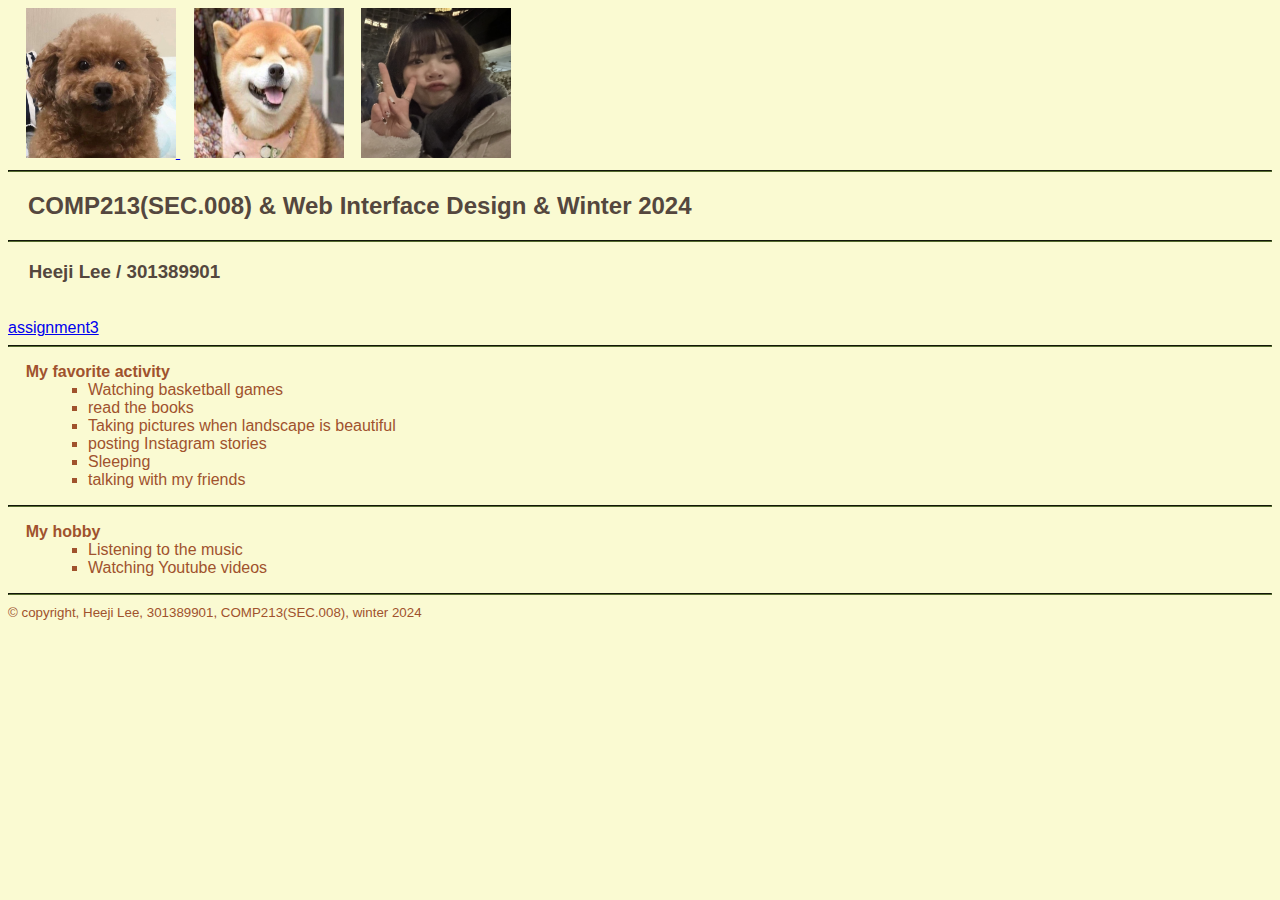
<file: index.html>
<!DOCTYPE html>
<html lang="en">
    <head>
        <title>Heeji Lee - Home page</title>
    </head>
    <body style="font-family:Arial; color:sienna; background-color:lightgoldenrodyellow;">
        <!--Heeji Lee 301389901-->
        <div>
            <header>
             &nbsp; &nbsp; <a href="index.html"> <img src="image/dog.jpeg" height="150" width="150"> </a>
             &nbsp; &nbsp;<img src="image/dog2.jpeg" height="150" width="150">
             &nbsp; &nbsp;<img src="image/heeji.jpg" height="150" width="150">
            <hr style="border-color:darkolivegreen;">
            <h2 style="color:rgb(84, 71, 62);"> <strong> &nbsp; &nbsp;COMP213(SEC.008) & Web Interface Design & Winter 2024 </strong></h2>
            <hr style="border-color:darkolivegreen;">
            <h3 style="color:rgb(84, 71, 62);"> &nbsp; &nbsp; Heeji Lee / 301389901</h3>
            <br>
             <a href="C:\Users\leg_1\OneDrive\바탕 화면\HTML CSS\assignment3\assignment3.html">assignment3</a>
            <hr style="border-color:darkolivegreen;">
            </header>

            <nav>
            <dl>
                <dt> <strong>  &nbsp; &nbsp; My favorite activity </strong></dt>
             <dd>
                <ul type="square">
                <li> Watching basketball games</li>
                <li> read the books</li>
                <li> Taking pictures when landscape is beautiful</li>
                <li> posting Instagram stories</li>
                <li> Sleeping</li>
                <li> talking with my friends</li>
             </ul>
            </dd>
            </dl>
            <hr style="border-color:darkolivegreen;">
            <dl>
                <dt> <strong> &nbsp; &nbsp; My hobby </strong></dt>
             <dd>
                <ul type="square">
                <li> Listening to the music</li>
                <li> Watching Youtube videos</li>
             </ul>
            </dd>
            </dl>
            </nav>

            <footer>
            <hr style="border-color:darkolivegreen;">
            <small> &copy; copyright, Heeji Lee, 301389901, COMP213(SEC.008), winter 2024</small>
            </footer>
      </div>
    </body>
</html>
</file>
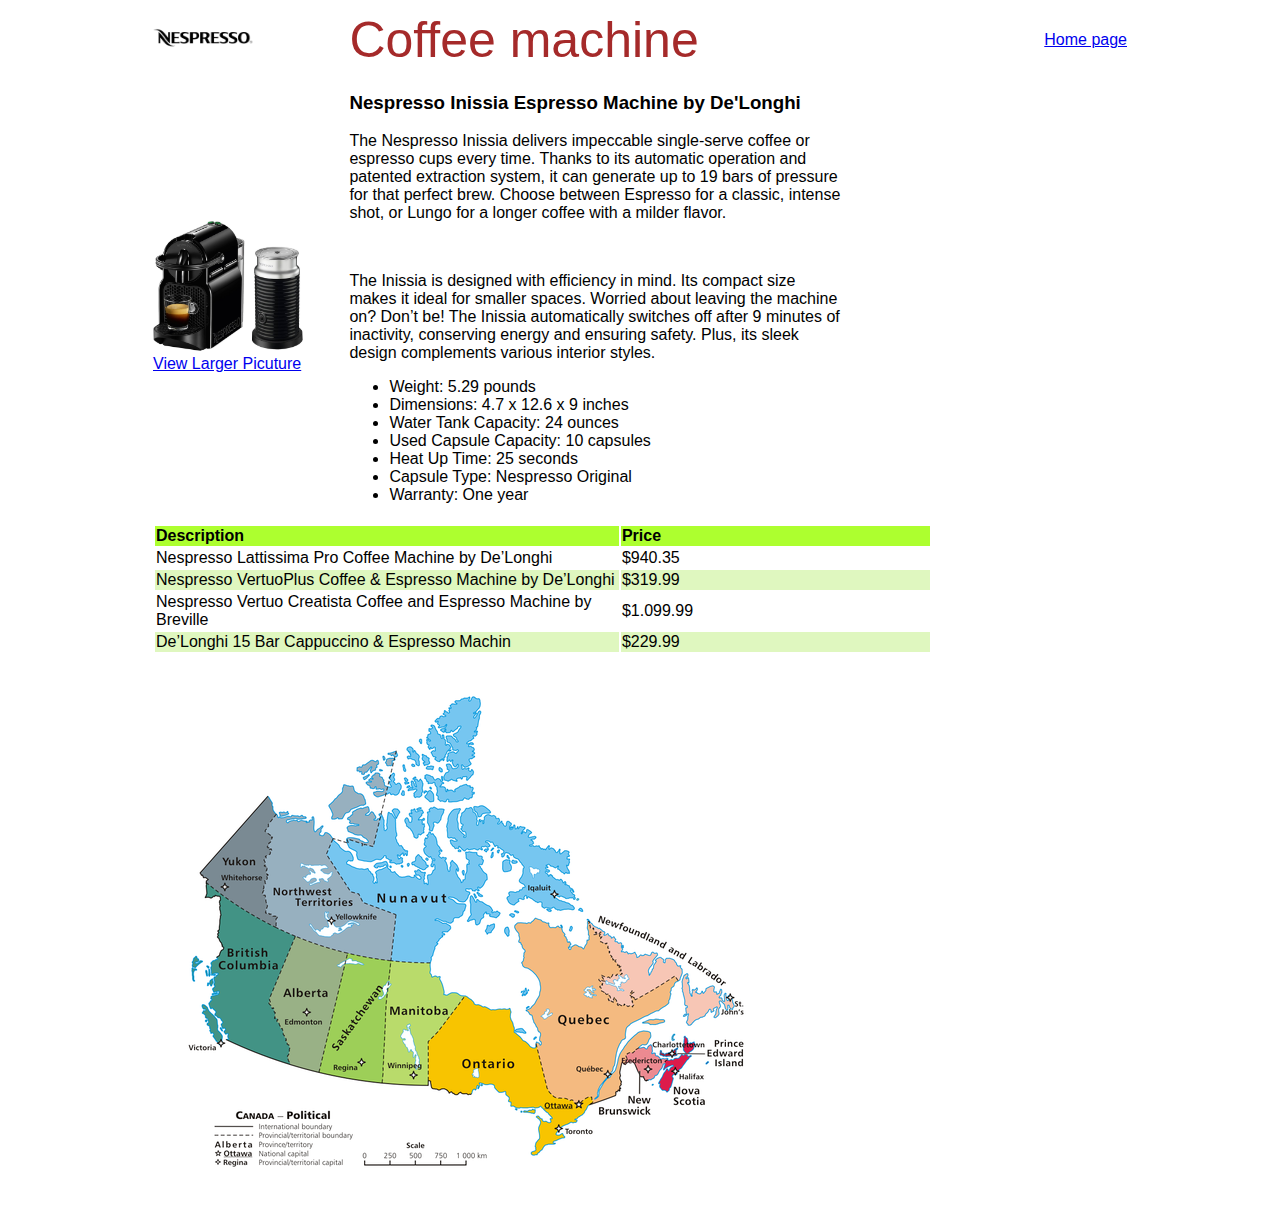
<file: assignment3.html>
<!DOCTYPE html>
<html lang="en">
<head>
    <meta charset="UTF-8">
    <meta name="viewport" content="width=device-width, initial-scale=1.0">
    <title>Assignment3</title>
<link rel="stylesheet" href="style.css">
</head>
<!--Heeji Lee 301389901-->

<body>
    <div id="mainContent">
    <table style = "width: 100%">
        <thead>
            <tr>
                <td class="b">
                <a href="https://www.nespresso.com/ca/en/" title="Nespresso">
                <img src="image/logo.png" width="100">
                </a>
                </td>
                <td id="a">Coffee machine</td>
                <td style="text-align: right;">
                    <a href="index.html">
                    Home page</a>
                </td>
            </tr>
        </thead>

        <tbody> 
            <tr>
                <td class="b"> <img src="image/coffee1.jpg" width="150" >
                    <br>
                    <a href="detail.html">
                    View Larger Picuture
                </a>
                </td>
                <td><h3>Nespresso Inissia Espresso Machine by De'Longhi</h3>
                <p>
                    The Nespresso Inissia delivers impeccable single-serve coffee or espresso cups every time. Thanks to its automatic operation and patented extraction system, it can generate up to 19 bars of pressure for that perfect brew. Choose between Espresso for a classic, intense shot, or Lungo for a longer coffee with a milder flavor.
                </p>
                <br>
                <p>
                    The Inissia is designed with efficiency in mind. Its compact size makes it ideal for smaller spaces. Worried about leaving the machine on? Don’t be! The Inissia automatically switches off after 9 minutes of inactivity, conserving energy and ensuring safety. Plus, its sleek design complements various interior styles.
                </p>
                <ul>
                    <li>Weight: 5.29 pounds</li>
                    <li>Dimensions: 4.7 x 12.6 x 9 inches</li>
                    <li>Water Tank Capacity: 24 ounces</li>
                    <li>Used Capsule Capacity: 10 capsules</li>
                    <li>Heat Up Time: 25 seconds</li>
                    <li>Capsule Type: Nespresso Original</li>
                    <li>Warranty: One year</li>
                </ul>               
                </td>
            </tr>
            <tr>
                <td colspan="3">
                <table class="abc" >
                    <tr>
                        <th>Description</th>
                        <th>Price</th>
                    </tr>
                    <tr>
                        <td>Nespresso Lattissima Pro Coffee Machine by De’Longhi</td>
                        <td>$940.35</td>
                    </tr>
                    <tr id="e">
                        <td >Nespresso VertuoPlus Coffee & Espresso Machine by De’Longhi </td>
                        <td>$319.99</td>
                    </tr>
                    <tr>
                        <td>Nespresso Vertuo Creatista Coffee and Espresso Machine by Breville</td>
                        <td>$1.099.99</td>
                    </tr>
                    <tr id="e">
                        <td>De’Longhi 15 Bar Cappuccino & Espresso Machin</td>
                        <td>$229.99</td>
                    </tr>
                </table>
             </td>
            </tr>
            <tr>
                <td  colspan="3">
              <img src="image/canada map.png" usemap="#image-map">
              <map name="image-map">
                   <area target="" alt="Yokon" title="Yokon" href="https://www.nespresso.com/ca/en/" coords="48,220,120,273,120,265,111,251,109,231,112,218,116,197,117,184,111,180,122,157,112,136" shape="poly">
                    <area target="" alt="Alberta" title="Alberta" href="https://www.bestbuy.ca/en-ca" coords="144,277,193,294,164,411,136,404,138,387,115,343" shape="poly">
                 <area target="" alt="Manitoba" title="Manitoba" href="https://faema.ca/" coords="235,303,276,302,279,318,287,319,294,335,309,338,276,381,273,425,229,423" shape="poly">
              </map>
              </td>
             </tr>
    </tbody>
    </table>
</div>
</body>
</html>
</file>
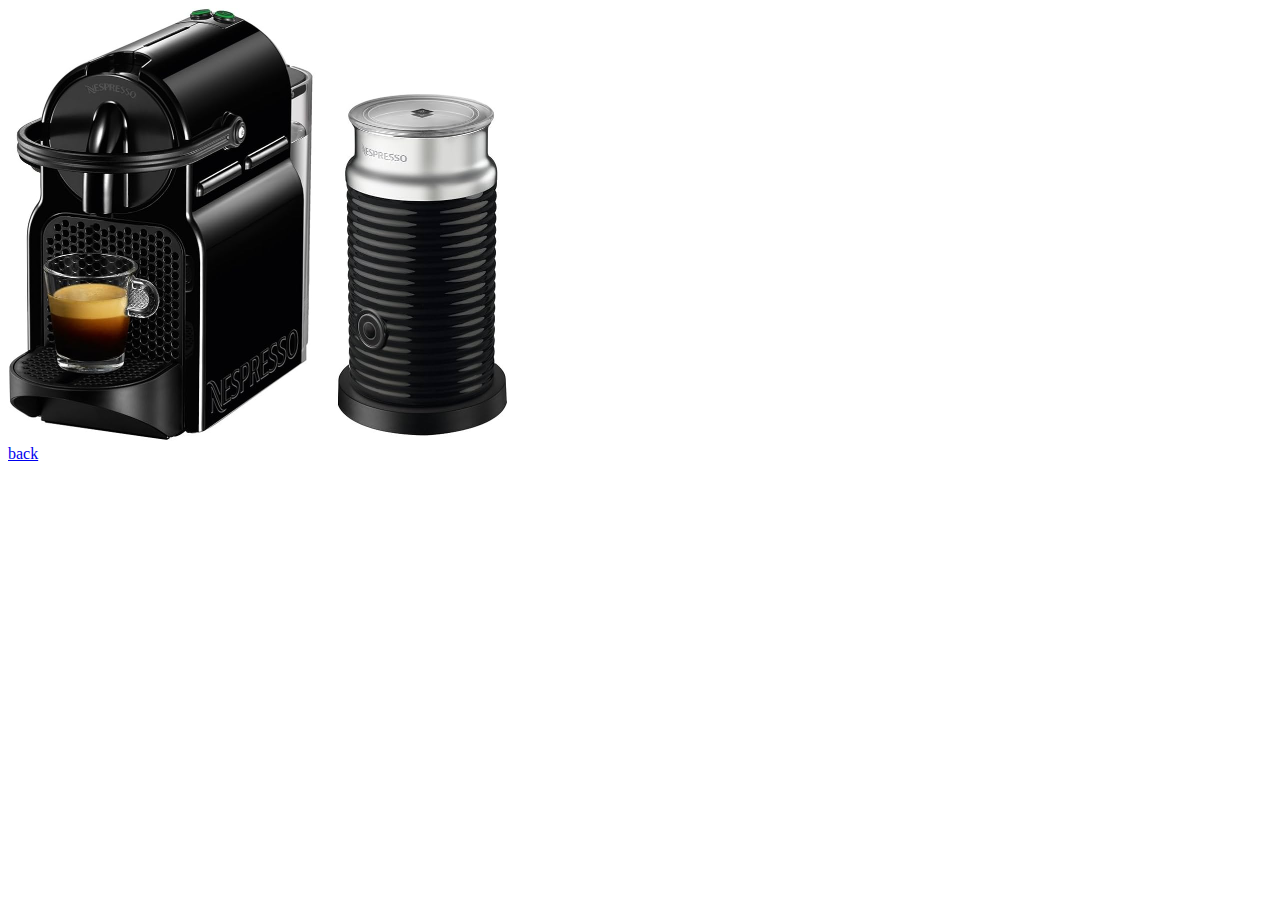
<file: detail.html>
<!DOCTYPE html>
<html lang="en">
<head>
    <meta charset="UTF-8">
    <meta name="viewport" content="width=device-width, initial-scale=1.0">
    <title>Document</title>
</head>
<body>

    <img src="image/coffee1.jpg" width="500">
    <br>
      <a href="assignment3.html"> back </a>
</body>
</html>
</file>
<file: style.css>
#mainContent{
    width: 980px;
    margin-left: auto;
    margin-right: auto;
    font-family: sans-serif;
}

#a{
    color: brown;
    font-size: 50px;
    text-align: left;
    width: 51%;
}

.b{
    width: 20%;
}

.abc{
    width: 80%;
    th{
        background-color: greenyellow;
        text-align: left;
    }
    td{
        width: 60%;
    }
}

#e{
    background-color: rgb(223, 247, 191);
}
</file>
